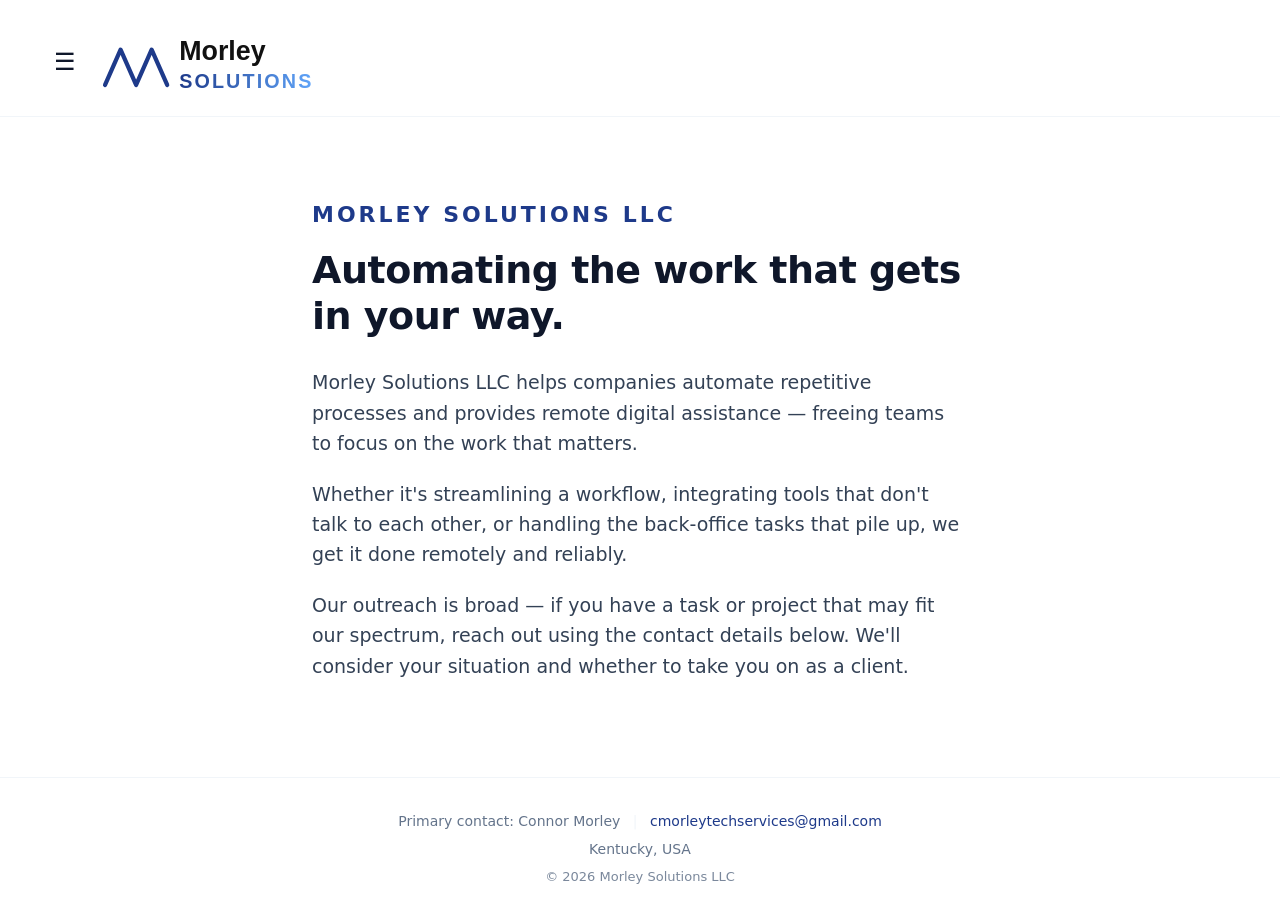
<file: index.html>
<!doctype html>
<html lang="en">
<head>
  <meta charset="utf-8">
  <meta name="viewport" content="width=device-width, initial-scale=1">
  <title>Morley Solutions LLC — Process automation & remote digital services</title>
  <meta name="description" content="Morley Solutions LLC helps companies automate repetitive processes and provides remote digital assistance.">
  <link rel="icon" type="image/svg+xml" href="assets/favicon.svg">
  <link rel="stylesheet" href="styles.css">
</head>
<body>

  <!-- Nav overlay (closes drawer on outside click) -->
  <div class="nav-overlay" id="navOverlay" aria-hidden="true"></div>

  <!-- Nav drawer -->
  <nav class="nav-drawer" id="navDrawer" aria-label="Site navigation">
    <p class="nav-drawer__title">Menu</p>
    <ul class="nav-drawer__links">
      <li><a href="index.html" class="active">Home</a></li>
      <li><a href="products.html">Products / Services</a></li>
    </ul>
  </nav>

  <header class="site-header">
    <button class="nav-toggle" id="navToggle" aria-label="Open navigation" aria-expanded="false" aria-controls="navDrawer">&#9776;</button>
    <img class="site-header__logo" src="assets/logo.svg" alt="Morley Solutions LLC">
  </header>

  <main class="hero">
    <p class="hero__eyebrow">Morley Solutions LLC</p>

    <h1 class="hero__title">Automating the work that gets in your way.</h1>

    <p class="hero__body">
      Morley Solutions LLC helps companies automate repetitive processes and provides remote digital assistance &mdash; freeing teams to focus on the work that matters.
    </p>

    <p class="hero__body">
      Whether it's streamlining a workflow, integrating tools that don't talk to each other, or handling the back-office tasks that pile up, we get it done remotely and reliably.
    </p>

    <p class="hero__body">
      Our outreach is broad &mdash; if you have a task or project that may fit our spectrum, reach out using the contact details below. We'll consider your situation and whether to take you on as a client.
    </p>
  </main>

  <footer class="site-footer">
    <p class="site-footer__line">
      Primary contact: Connor Morley
      <span class="site-footer__sep">|</span>
      <a href="mailto:cmorleytechservices@gmail.com">cmorleytechservices@gmail.com</a>
    </p>
    <p class="site-footer__location">Kentucky, USA</p>
    <p class="site-footer__fine">&copy; 2026 Morley Solutions LLC</p>
  </footer>

  <script>
    (function () {
      var toggle = document.getElementById('navToggle');
      var overlay = document.getElementById('navOverlay');

      function open() {
        document.body.classList.add('nav-open');
        toggle.setAttribute('aria-expanded', 'true');
        toggle.setAttribute('aria-label', 'Close navigation');
      }

      function close() {
        document.body.classList.remove('nav-open');
        toggle.setAttribute('aria-expanded', 'false');
        toggle.setAttribute('aria-label', 'Open navigation');
      }

      toggle.addEventListener('click', function () {
        document.body.classList.contains('nav-open') ? close() : open();
      });

      overlay.addEventListener('click', close);

      document.addEventListener('keydown', function (e) {
        if (e.key === 'Escape') close();
      });
    })();
  </script>
</body>
</html>
</file>
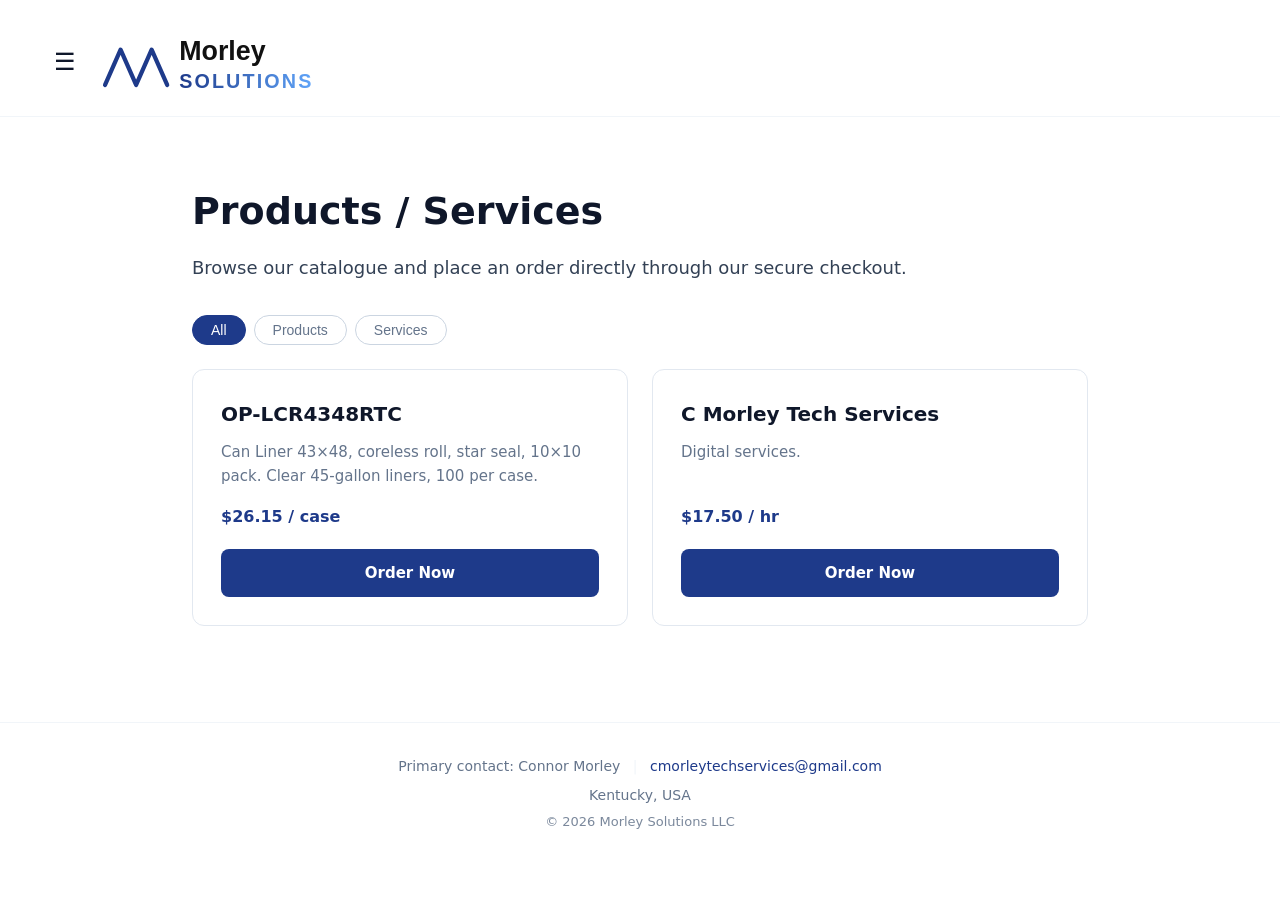
<file: products.html>
<!doctype html>
<html lang="en">
<head>
  <meta charset="utf-8">
  <meta name="viewport" content="width=device-width, initial-scale=1">
  <title>Products — Morley Solutions LLC</title>
  <meta name="description" content="Browse Morley Solutions LLC products and place a secure order.">
  <link rel="icon" type="image/svg+xml" href="assets/favicon.svg">
  <link rel="stylesheet" href="styles.css">
</head>
<body>

  <!-- Nav overlay (closes drawer on outside click) -->
  <div class="nav-overlay" id="navOverlay" aria-hidden="true"></div>

  <!-- Nav drawer -->
  <nav class="nav-drawer" id="navDrawer" aria-label="Site navigation">
    <p class="nav-drawer__title">Menu</p>
    <ul class="nav-drawer__links">
      <li><a href="index.html">Home</a></li>
      <li><a href="products.html" class="active">Products / Services</a></li>
    </ul>
  </nav>

  <header class="site-header">
    <button class="nav-toggle" id="navToggle" aria-label="Open navigation" aria-expanded="false" aria-controls="navDrawer">&#9776;</button>
    <img class="site-header__logo" src="assets/logo.svg" alt="Morley Solutions LLC">
  </header>

  <main>
    <div class="products-header">
    <h1>Products / Services</h1>
    <p class="products-header__subtitle">Browse our catalogue and place an order directly through our secure checkout.</p>
  </div>

  <div class="filter-tabs" role="group" aria-label="Filter by category">
    <button class="filter-tab active" data-filter="all">All</button>
    <button class="filter-tab" data-filter="product">Products</button>
    <button class="filter-tab" data-filter="service">Services</button>
  </div>

  <div class="products-grid">

    <div class="product-card" data-category="product">
      <h2 class="product-card__name">OP-LCR4348RTC</h2>
      <p class="product-card__desc">Can Liner 43×48, coreless roll, star seal, 10×10 pack. Clear 45-gallon liners, 100 per case.</p>
      <p class="product-card__price">$26.15 / case</p>
      <a class="btn-order" href="https://buy.stripe.com/00wfZa2bMeyc1pO2bwbV600" target="_blank" rel="noopener">Order Now</a>
    </div>

    <div class="product-card" data-category="service">
      <h2 class="product-card__name">C Morley Tech Services</h2>
      <p class="product-card__desc">Digital services.</p>
      <p class="product-card__price">$17.50 / hr</p>
      <a class="btn-order" href="https://buy.stripe.com/5kQ9AM6s22Pu5G46rMbV601" target="_blank" rel="noopener">Order Now</a>
    </div>

    <!--
      TO ADD A PRODUCT OR SERVICE — copy this block and fill in your details:
      Set data-category="product" or data-category="service" on the card div.

      <div class="product-card" data-category="product">
        <h2 class="product-card__name">SKU-OR-CODE-HERE</h2>
        <p class="product-card__desc">Description here. No SKU needed — it is in the name above.</p>
        <p class="product-card__price">$XX.XX / unit</p>
        <a class="btn-order" href="https://buy.stripe.com/YOUR_LINK_HERE" target="_blank" rel="noopener">Order Now</a>
      </div>
    -->

  </div>
  </main>

  <footer class="site-footer">
    <p class="site-footer__line">
      Primary contact: Connor Morley
      <span class="site-footer__sep">|</span>
      <a href="mailto:cmorleytechservices@gmail.com">cmorleytechservices@gmail.com</a>
    </p>
    <p class="site-footer__location">Kentucky, USA</p>
    <p class="site-footer__fine">&copy; 2026 Morley Solutions LLC</p>
  </footer>

  <script>
    (function () {
      var toggle = document.getElementById('navToggle');
      var overlay = document.getElementById('navOverlay');

      function open() {
        document.body.classList.add('nav-open');
        toggle.setAttribute('aria-expanded', 'true');
        toggle.setAttribute('aria-label', 'Close navigation');
      }

      function close() {
        document.body.classList.remove('nav-open');
        toggle.setAttribute('aria-expanded', 'false');
        toggle.setAttribute('aria-label', 'Open navigation');
      }

      toggle.addEventListener('click', function () {
        document.body.classList.contains('nav-open') ? close() : open();
      });

      overlay.addEventListener('click', close);

      document.addEventListener('keydown', function (e) {
        if (e.key === 'Escape') close();
      });
    })();
  </script>
  <script>
    (function () {
      var tabs = document.querySelectorAll('.filter-tab');
      var cards = document.querySelectorAll('.product-card');

      tabs.forEach(function (tab) {
        tab.addEventListener('click', function () {
          var filter = tab.getAttribute('data-filter');

          tabs.forEach(function (t) { t.classList.remove('active'); });
          tab.classList.add('active');

          cards.forEach(function (card) {
            if (filter === 'all' || card.getAttribute('data-category') === filter) {
              card.style.display = '';
            } else {
              card.style.display = 'none';
            }
          });
        });
      });
    })();
  </script>
</body>
</html>
</file>
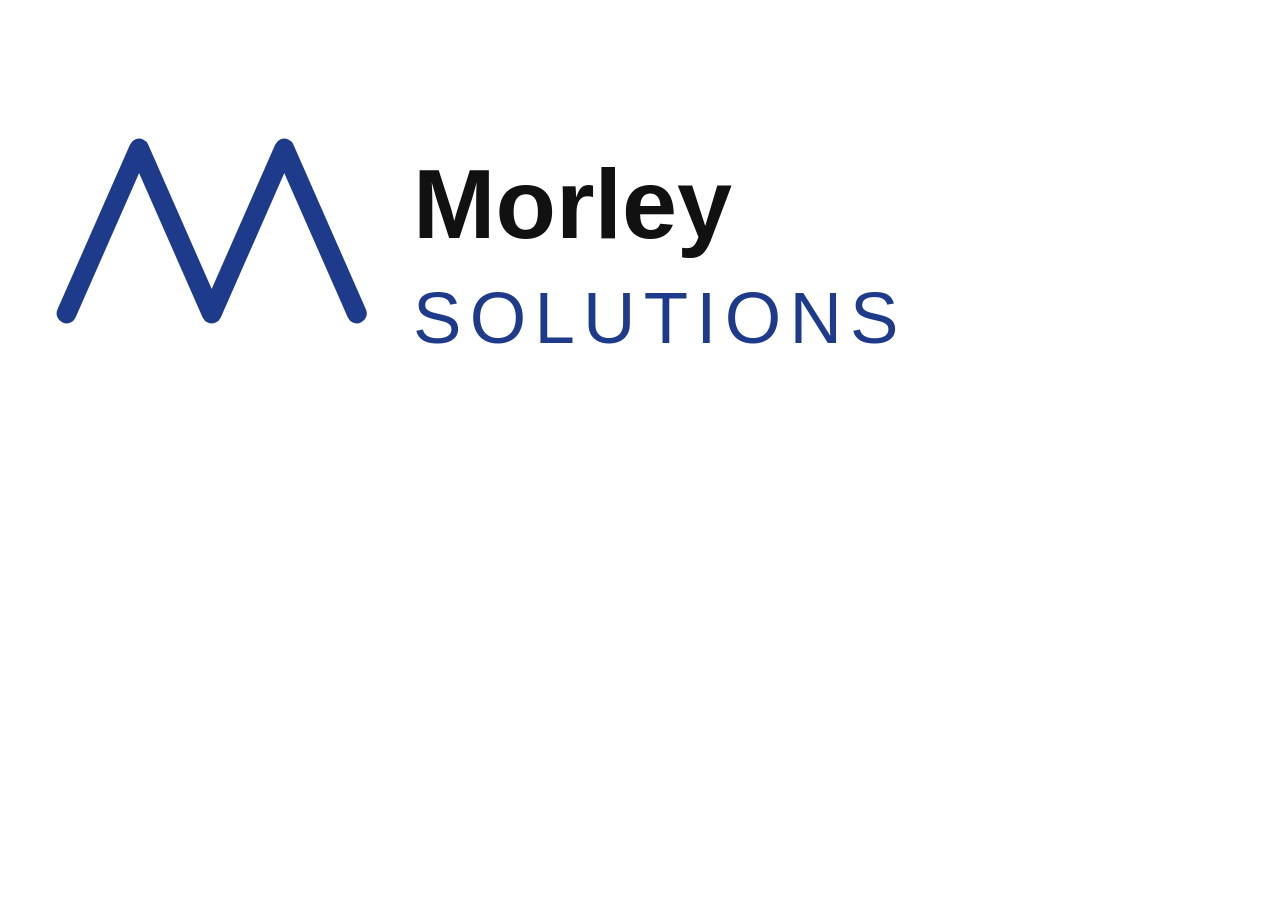
<file: logo-export/render-1024.html>
<!doctype html><html><head><meta charset="utf-8"><style>html,body{margin:0;padding:0;background:white;}svg{display:block;}</style></head><body>
<svg xmlns="http://www.w3.org/2000/svg" viewBox="0 0 310 160" width="1024" height="528">
  <g transform="translate(20,40)"><path d="M0 55 L22 5 L44 55 L66 5 L88 55" fill="none" stroke="#1e3a8a" stroke-width="6" stroke-linejoin="round" stroke-linecap="round"/></g>
  <text x="125" y="72" font-family="Segoe UI, Arial, sans-serif" font-weight="700" font-size="30" fill="#111">Morley</text>
  <text x="125" y="104" font-family="Segoe UI, Arial, sans-serif" font-weight="400" font-size="22" fill="#1e3a8a" letter-spacing="2.5">SOLUTIONS</text>
</svg></body></html>
</file>
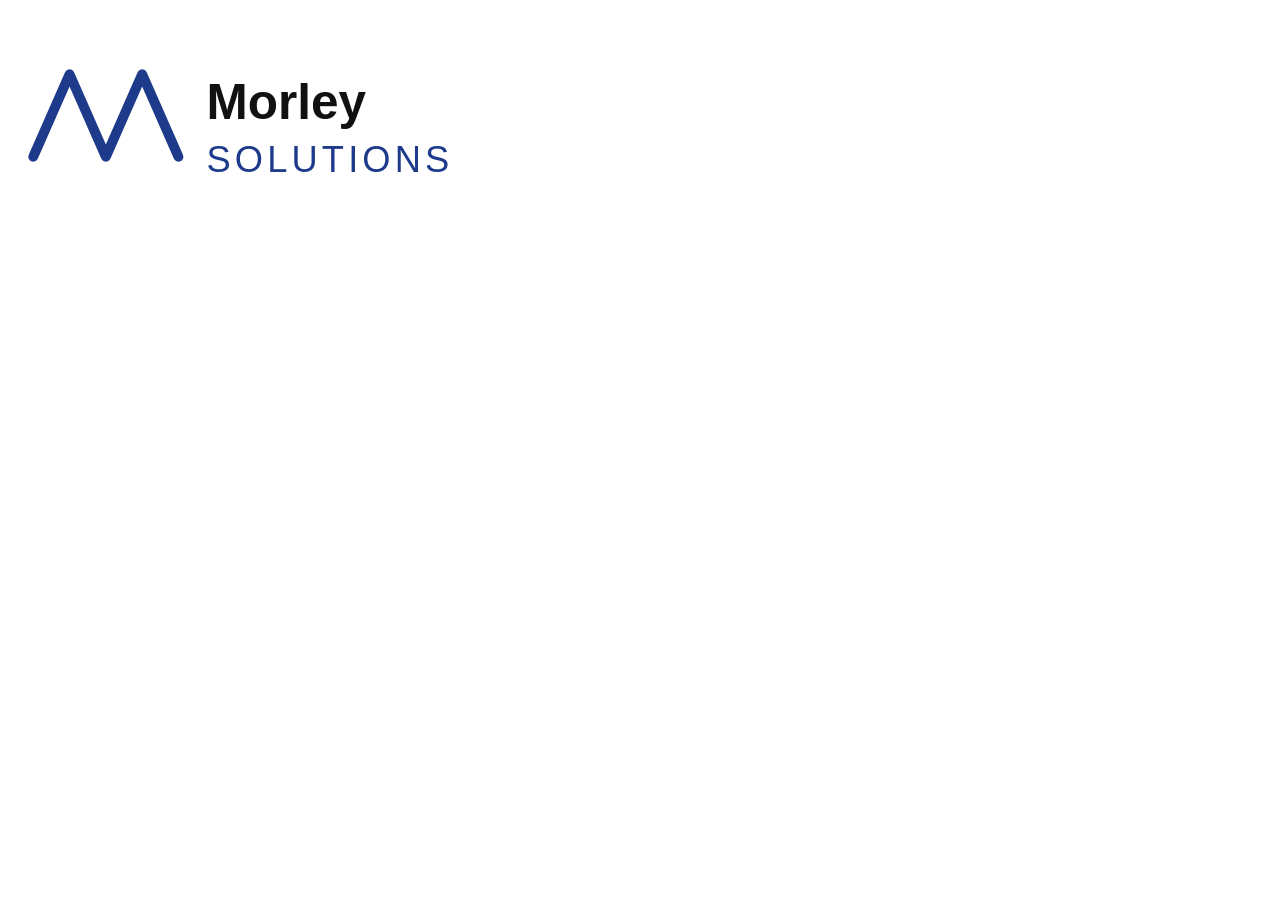
<file: logo-export/render-512.html>
<!doctype html><html><head><meta charset="utf-8"><style>html,body{margin:0;padding:0;background:white;}svg{display:block;}</style></head><body>
<svg xmlns="http://www.w3.org/2000/svg" viewBox="0 0 310 160" width="512" height="264">
  <g transform="translate(20,40)"><path d="M0 55 L22 5 L44 55 L66 5 L88 55" fill="none" stroke="#1e3a8a" stroke-width="6" stroke-linejoin="round" stroke-linecap="round"/></g>
  <text x="125" y="72" font-family="Segoe UI, Arial, sans-serif" font-weight="700" font-size="30" fill="#111">Morley</text>
  <text x="125" y="104" font-family="Segoe UI, Arial, sans-serif" font-weight="400" font-size="22" fill="#1e3a8a" letter-spacing="2.5">SOLUTIONS</text>
</svg></body></html>
</file>
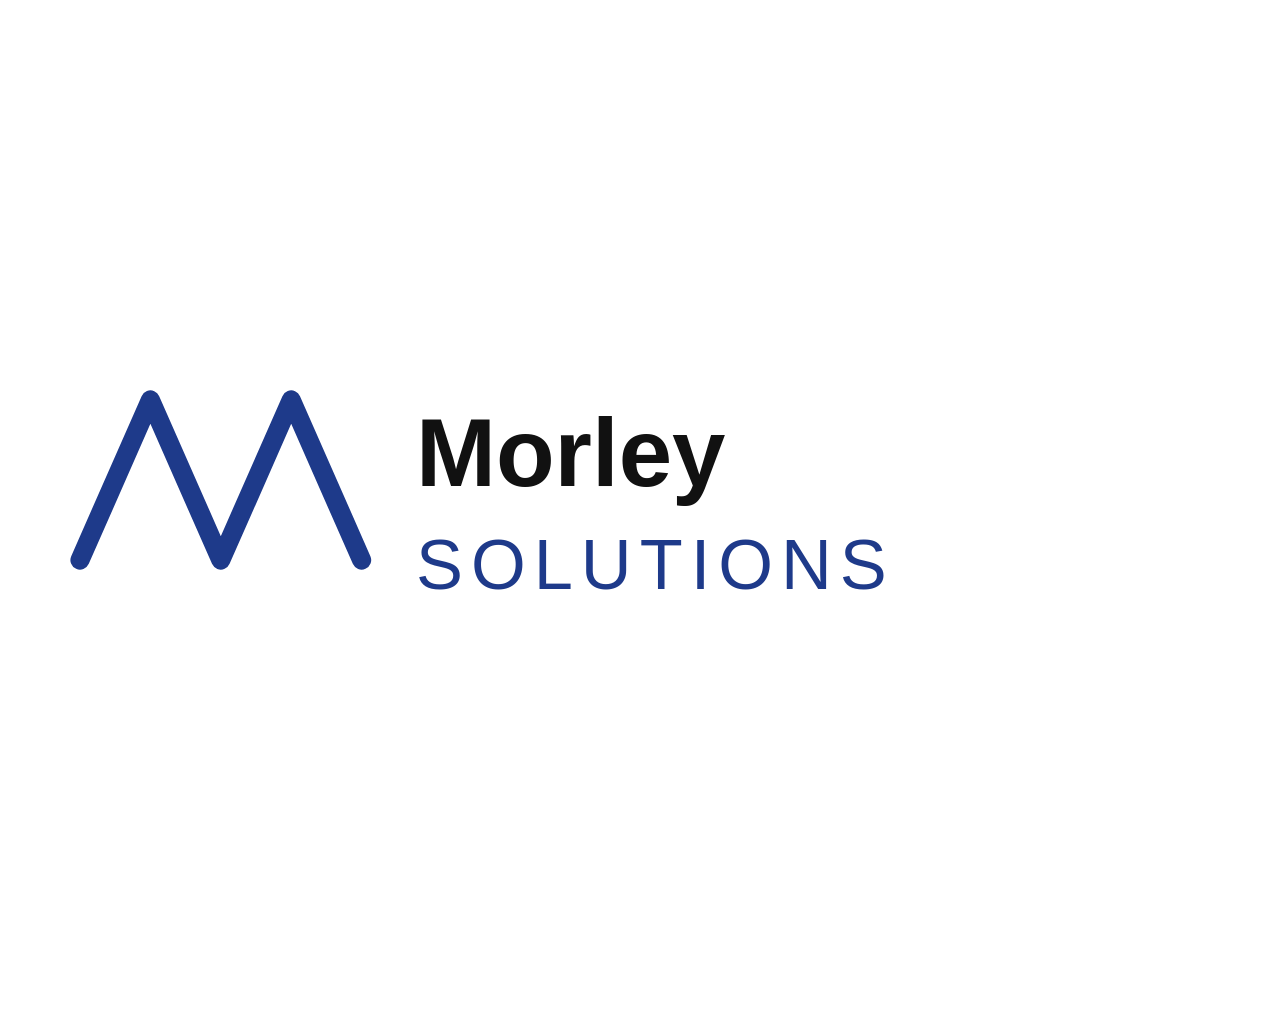
<file: logo-export/render-sq-1024.html>
<!doctype html><html><head><meta charset="utf-8"><style>html,body{margin:0;padding:0;background:white;}svg{display:block;}</style></head><body>
<svg xmlns="http://www.w3.org/2000/svg" viewBox="0 0 320 320" width="1024" height="1024">
  <g transform="translate(0,80)">
    <g transform="translate(25,40)"><path d="M0 55 L22 5 L44 55 L66 5 L88 55" fill="none" stroke="#1e3a8a" stroke-width="6" stroke-linejoin="round" stroke-linecap="round"/></g>
    <text x="130" y="72" font-family="Segoe UI, Arial, sans-serif" font-weight="700" font-size="30" fill="#111">Morley</text>
    <text x="130" y="104" font-family="Segoe UI, Arial, sans-serif" font-weight="400" font-size="22" fill="#1e3a8a" letter-spacing="2.5">SOLUTIONS</text>
  </g>
</svg></body></html>
</file>
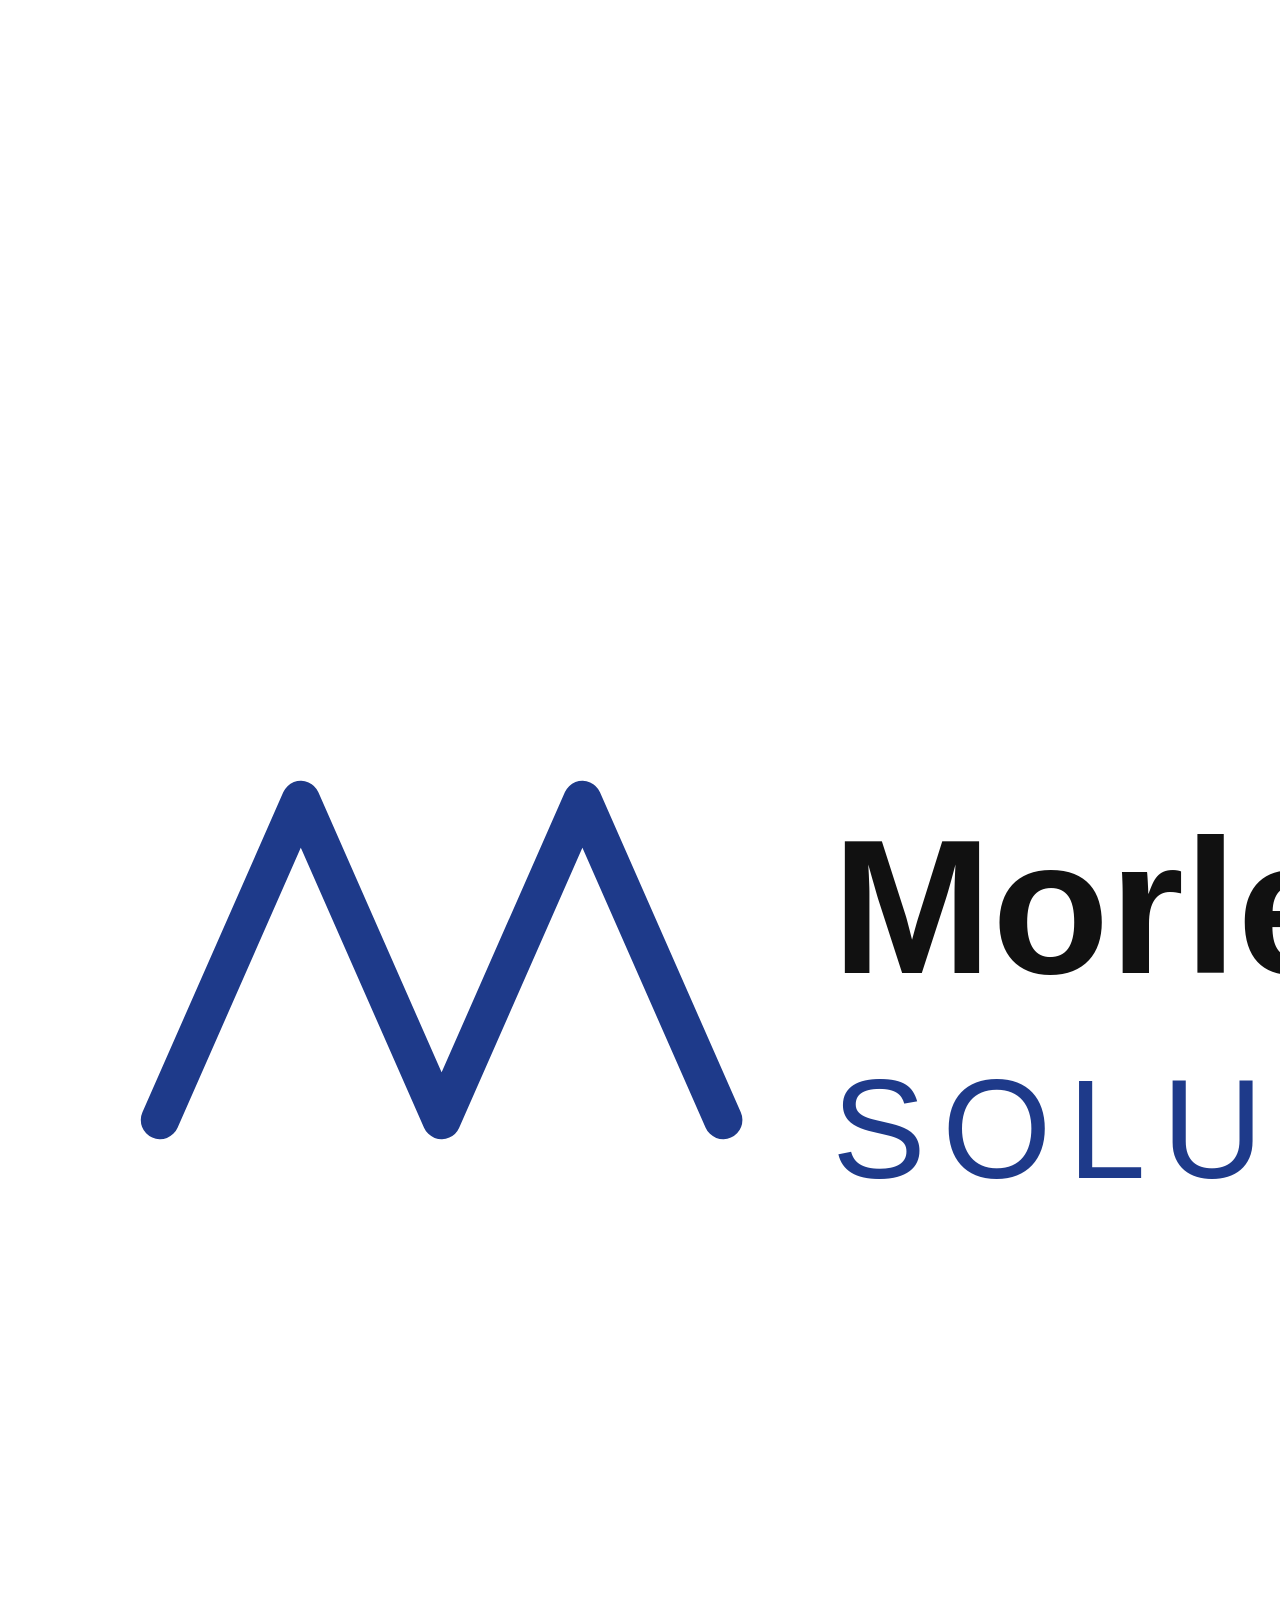
<file: logo-export/render-sq-2048.html>
<!doctype html><html><head><meta charset="utf-8"><style>html,body{margin:0;padding:0;background:white;}svg{display:block;}</style></head><body>
<svg xmlns="http://www.w3.org/2000/svg" viewBox="0 0 320 320" width="2048" height="2048">
  <g transform="translate(0,80)">
    <g transform="translate(25,40)"><path d="M0 55 L22 5 L44 55 L66 5 L88 55" fill="none" stroke="#1e3a8a" stroke-width="6" stroke-linejoin="round" stroke-linecap="round"/></g>
    <text x="130" y="72" font-family="Segoe UI, Arial, sans-serif" font-weight="700" font-size="30" fill="#111">Morley</text>
    <text x="130" y="104" font-family="Segoe UI, Arial, sans-serif" font-weight="400" font-size="22" fill="#1e3a8a" letter-spacing="2.5">SOLUTIONS</text>
  </g>
</svg></body></html>
</file>
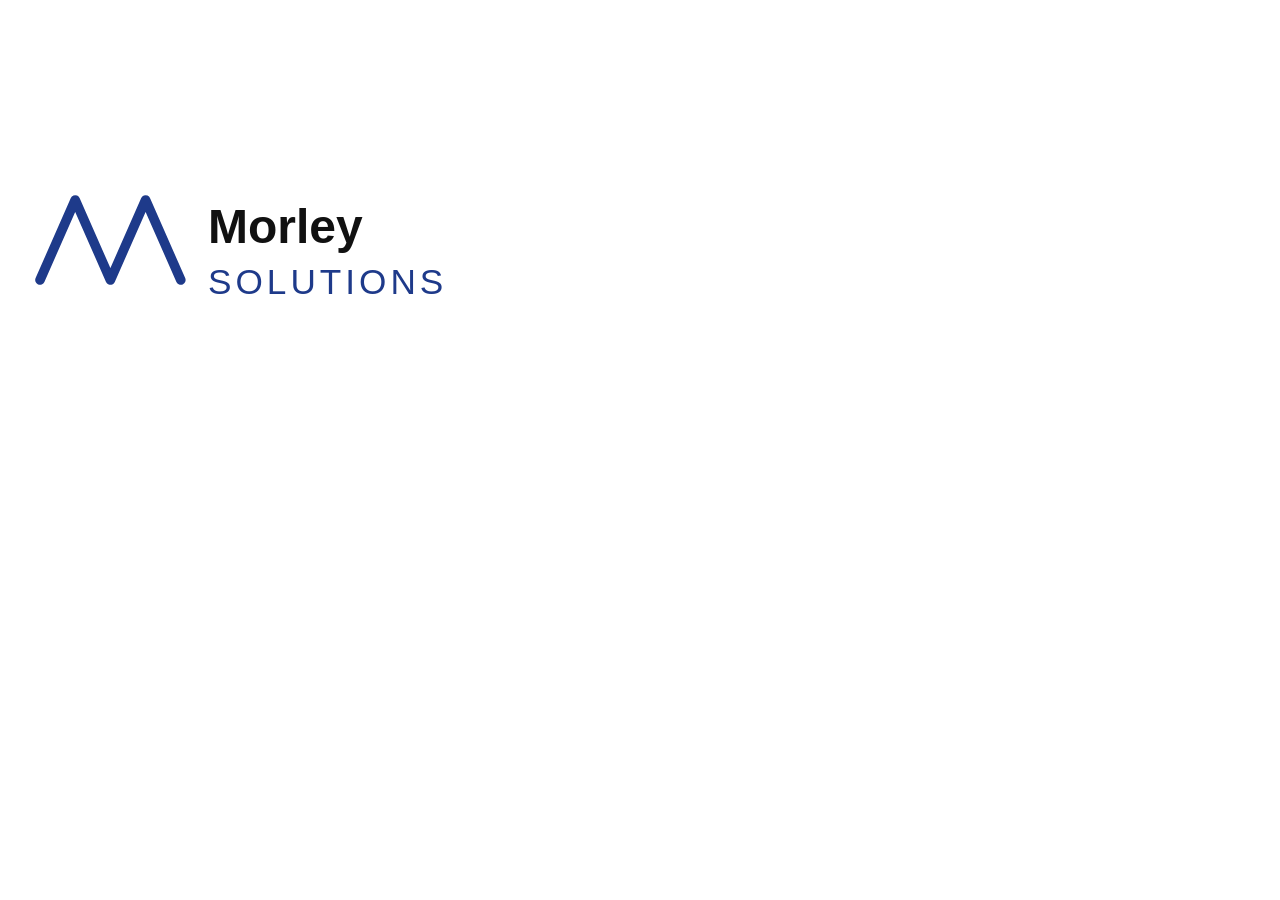
<file: logo-export/render-sq-512.html>
<!doctype html><html><head><meta charset="utf-8"><style>html,body{margin:0;padding:0;background:white;}svg{display:block;}</style></head><body>
<svg xmlns="http://www.w3.org/2000/svg" viewBox="0 0 320 320" width="512" height="512">
  <g transform="translate(0,80)">
    <g transform="translate(25,40)"><path d="M0 55 L22 5 L44 55 L66 5 L88 55" fill="none" stroke="#1e3a8a" stroke-width="6" stroke-linejoin="round" stroke-linecap="round"/></g>
    <text x="130" y="72" font-family="Segoe UI, Arial, sans-serif" font-weight="700" font-size="30" fill="#111">Morley</text>
    <text x="130" y="104" font-family="Segoe UI, Arial, sans-serif" font-weight="400" font-size="22" fill="#1e3a8a" letter-spacing="2.5">SOLUTIONS</text>
  </g>
</svg></body></html>
</file>
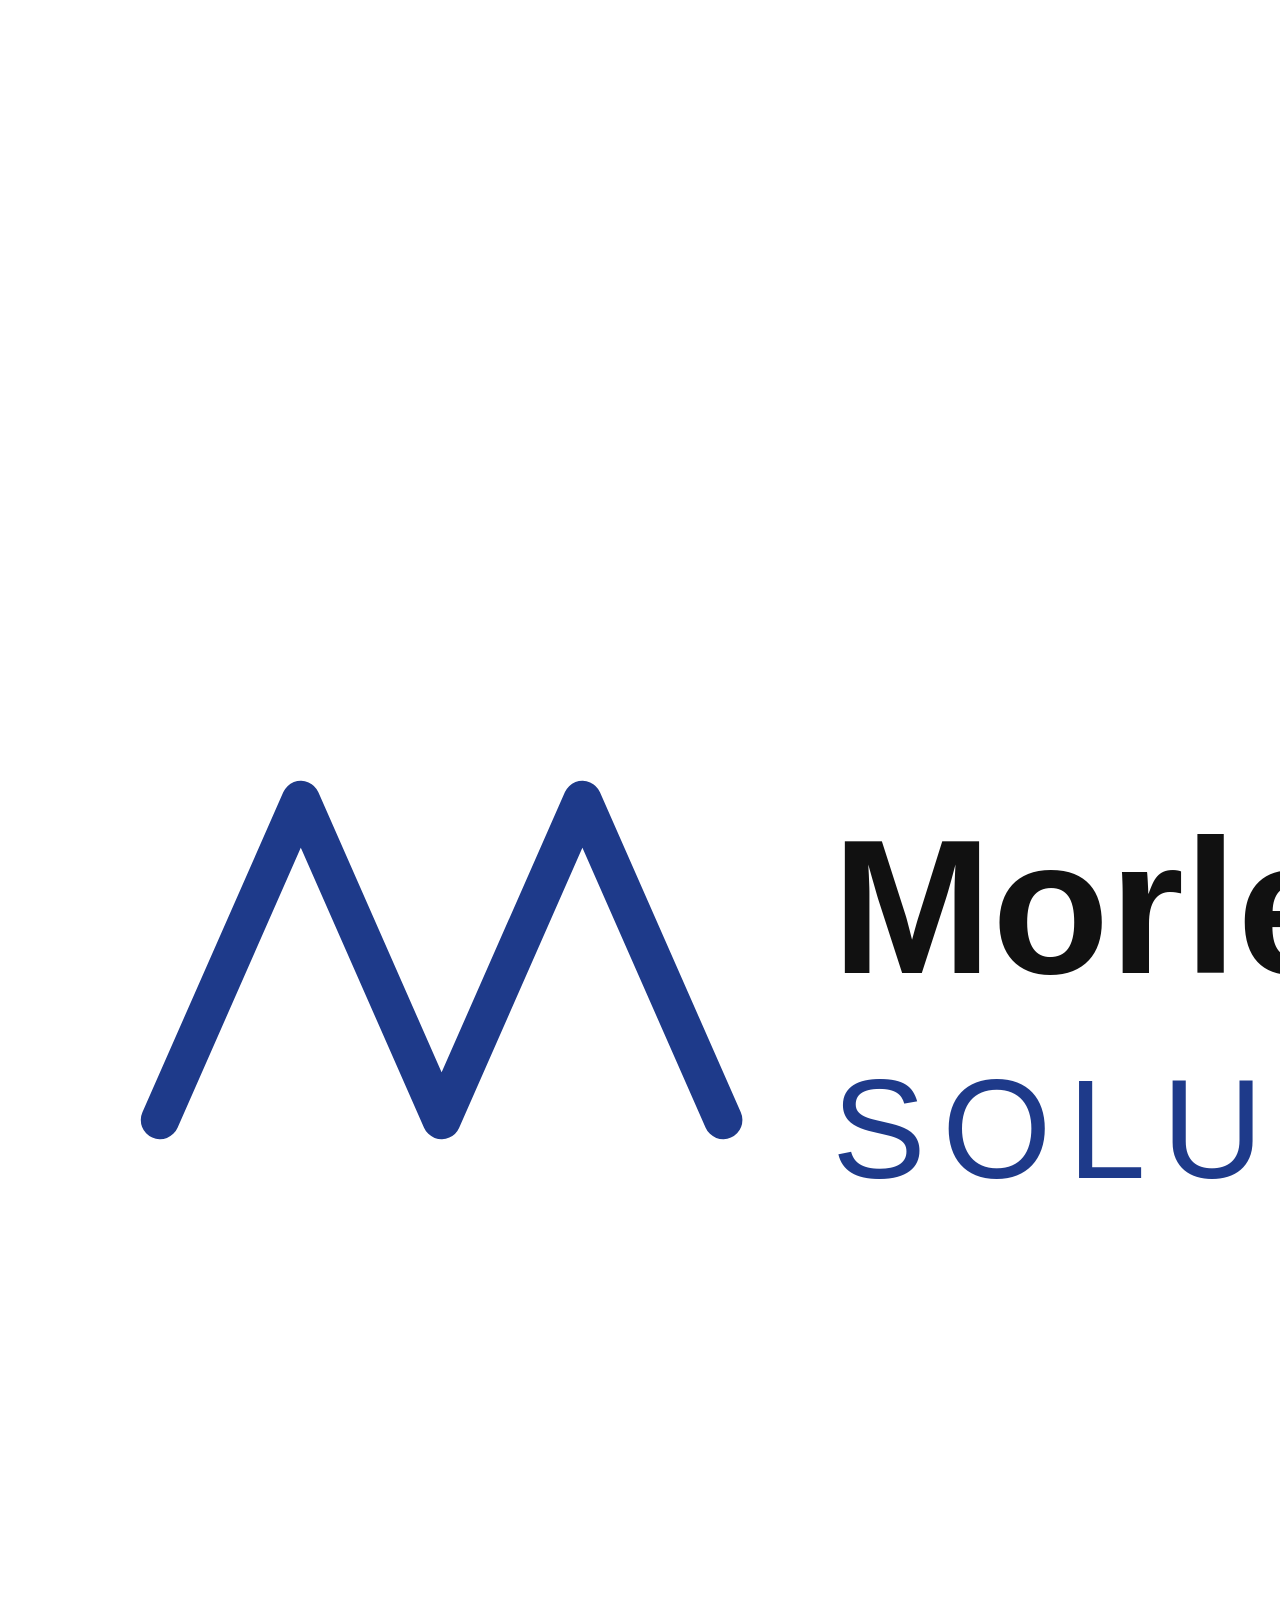
<file: logo-export/render-sq-trans.html>
<!doctype html><html><head><meta charset="utf-8"><style>html,body{margin:0;padding:0;background:transparent;}svg{display:block;}</style></head><body>
<svg xmlns="http://www.w3.org/2000/svg" viewBox="0 0 320 320" width="2048" height="2048">
  <g transform="translate(0,80)">
    <g transform="translate(25,40)"><path d="M0 55 L22 5 L44 55 L66 5 L88 55" fill="none" stroke="#1e3a8a" stroke-width="6" stroke-linejoin="round" stroke-linecap="round"/></g>
    <text x="130" y="72" font-family="Segoe UI, Arial, sans-serif" font-weight="700" font-size="30" fill="#111">Morley</text>
    <text x="130" y="104" font-family="Segoe UI, Arial, sans-serif" font-weight="400" font-size="22" fill="#1e3a8a" letter-spacing="2.5">SOLUTIONS</text>
  </g>
</svg></body></html>
</file>
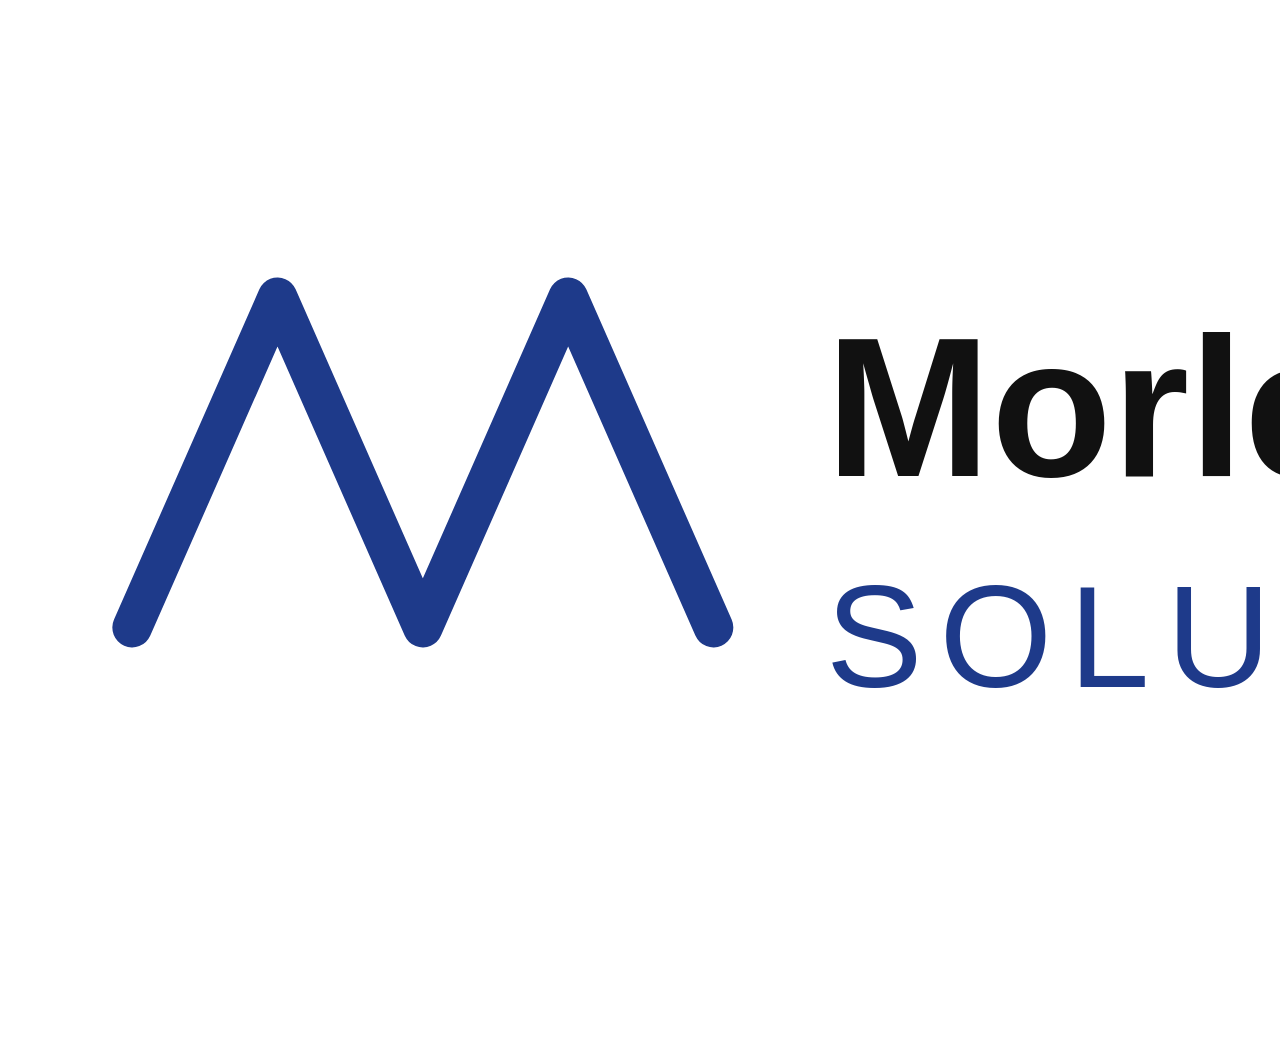
<file: logo-export/render-transparent.html>
<!doctype html><html><head><meta charset="utf-8"><style>html,body{margin:0;padding:0;background:transparent;}svg{display:block;}</style></head><body>
<svg xmlns="http://www.w3.org/2000/svg" viewBox="0 0 310 160" width="2048" height="1057">
  <g transform="translate(20,40)"><path d="M0 55 L22 5 L44 55 L66 5 L88 55" fill="none" stroke="#1e3a8a" stroke-width="6" stroke-linejoin="round" stroke-linecap="round"/></g>
  <text x="125" y="72" font-family="Segoe UI, Arial, sans-serif" font-weight="700" font-size="30" fill="#111">Morley</text>
  <text x="125" y="104" font-family="Segoe UI, Arial, sans-serif" font-weight="400" font-size="22" fill="#1e3a8a" letter-spacing="2.5">SOLUTIONS</text>
</svg></body></html>
</file>
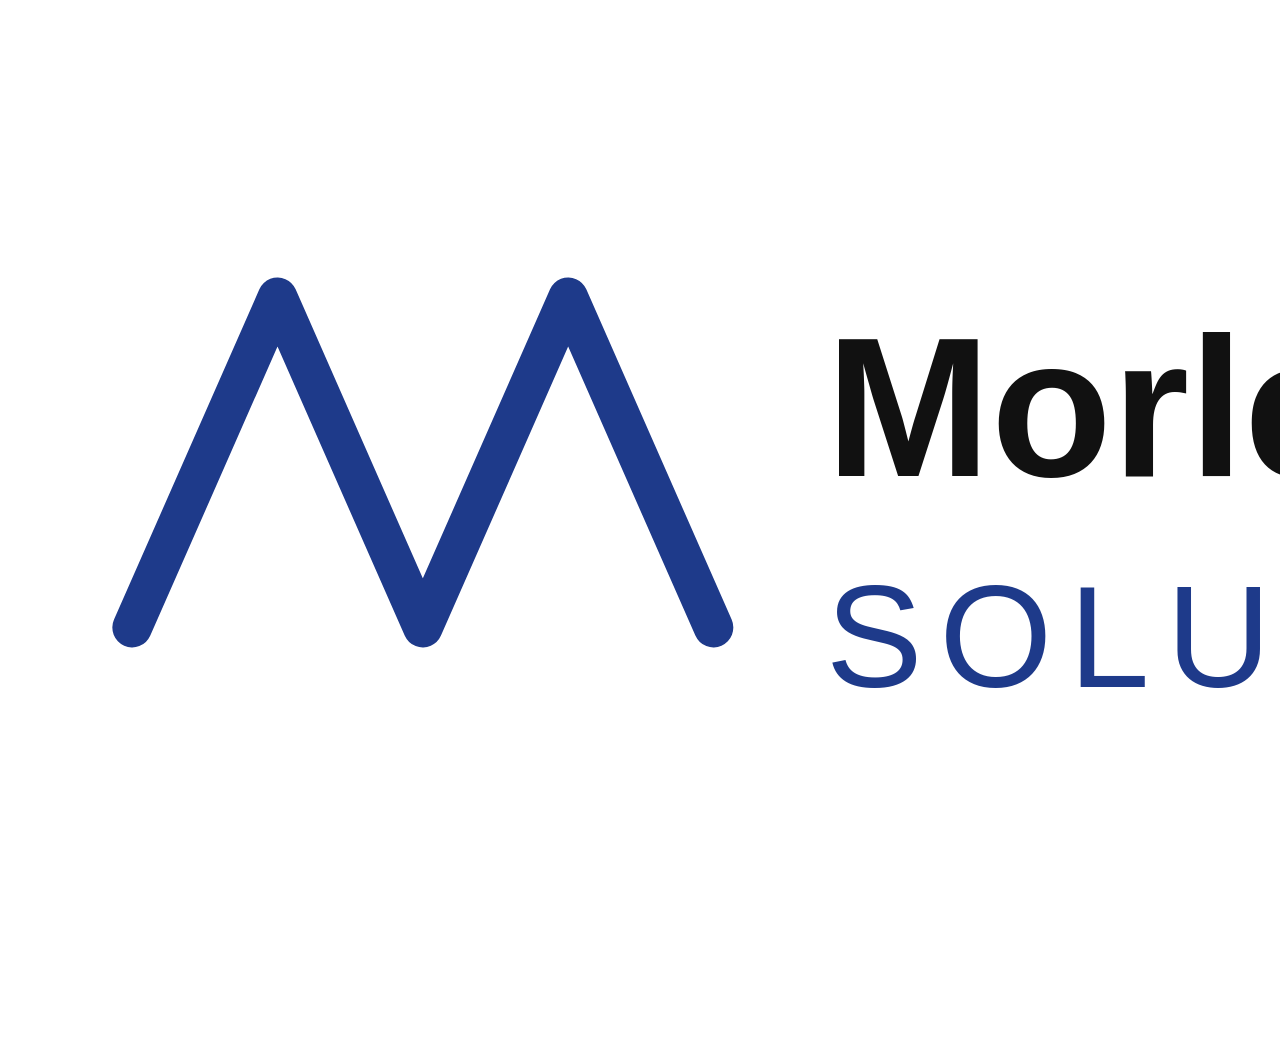
<file: logo-export/render.html>
<!doctype html>
<html><head><meta charset="utf-8"><style>
html,body{margin:0;padding:0;background:white;}
svg{display:block;}
</style></head><body>
<svg xmlns="http://www.w3.org/2000/svg" viewBox="0 0 310 160" width="2048" height="1057">
  <g transform="translate(20,40)">
    <path d="M0 55 L22 5 L44 55 L66 5 L88 55" fill="none" stroke="#1e3a8a" stroke-width="6" stroke-linejoin="round" stroke-linecap="round"/>
  </g>
  <text x="125" y="72" font-family="Segoe UI, Arial, sans-serif" font-weight="700" font-size="30" fill="#111">Morley</text>
  <text x="125" y="104" font-family="Segoe UI, Arial, sans-serif" font-weight="400" font-size="22" fill="#1e3a8a" letter-spacing="2.5">SOLUTIONS</text>
</svg>
</body></html>
</file>
<file: styles.css>
/* Morley Solutions LLC — site styles */

:root {
  --color-bg: #ffffff;
  --color-heading: #0f172a;
  --color-body: #334155;
  --color-muted: #64748b;
  --color-rule: #f1f5f9;
  --color-accent: #1e3a8a;
  --max-width: 720px;
}

*,
*::before,
*::after {
  box-sizing: border-box;
}

html {
  -webkit-text-size-adjust: 100%;
}

body {
  margin: 0;
  font-family: -apple-system, BlinkMacSystemFont, "Segoe UI", system-ui, sans-serif;
  font-size: 17px;
  line-height: 1.6;
  color: var(--color-heading);
  background: var(--color-bg);
}

a {
  color: var(--color-accent);
  text-decoration: none;
  font-weight: 500;
}

a:hover,
a:focus-visible {
  text-decoration: underline;
}

/* Header */
.site-header {
  padding: 32px 48px 24px;
  border-bottom: 1px solid var(--color-rule);
  display: flex;
  align-items: center;
  gap: 16px;
}

.site-header__logo {
  display: block;
  width: 240px;
  max-width: 100%;
  height: auto;
}

/* Hero */
.hero {
  max-width: var(--max-width);
  margin: 0 auto;
  padding: 80px 32px 96px;
}

.hero__eyebrow {
  margin: 0 0 16px;
  font-size: 22px;
  font-weight: 700;
  letter-spacing: 3px;
  text-transform: uppercase;
  color: var(--color-accent);
}

.hero__title {
  margin: 0 0 28px;
  font-size: 38px;
  line-height: 1.2;
  font-weight: 700;
  letter-spacing: -0.5px;
  color: var(--color-heading);
}

.hero__body {
  margin: 0 0 20px;
  font-size: 19px;
  color: var(--color-body);
}

.hero__body:last-child {
  margin-bottom: 0;
}

/* Footer */
.site-footer {
  padding: 32px 48px;
  border-top: 1px solid var(--color-rule);
  text-align: center;
  font-size: 14px;
  color: var(--color-muted);
}

.site-footer__line {
  margin: 0 0 6px;
}

.site-footer__location {
  margin: 0 0 6px;
}

.site-footer__fine {
  margin: 0;
  font-size: 13px;
  color: var(--color-muted);
  opacity: 0.85;
}

.site-footer__sep {
  margin: 0 8px;
  color: var(--color-rule);
}

/* Responsive */
@media (max-width: 600px) {
  .site-header {
    padding: 24px 20px 20px;
  }

  .site-header__logo {
    width: 200px;
  }

  .hero {
    padding: 48px 20px 64px;
  }

  .hero__title {
    font-size: 28px;
  }

  .hero__body {
    font-size: 17px;
  }

  .site-footer {
    padding: 24px 20px;
  }
}

/* ── Navigation drawer ─────────────────────────────── */

/* Hamburger button */
.nav-toggle {
  background: none;
  border: none;
  cursor: pointer;
  padding: 4px 6px;
  font-size: 24px;
  line-height: 1;
  color: var(--color-heading);
  flex-shrink: 0;
}

.nav-toggle:focus-visible {
  outline: 2px solid var(--color-accent);
  border-radius: 4px;
}

/* Overlay */
.nav-overlay {
  position: fixed;
  inset: 0;
  background: rgba(0, 0, 0, 0.35);
  opacity: 0;
  pointer-events: none;
  transition: opacity 0.25s ease;
  z-index: 10;
}

body.nav-open .nav-overlay {
  opacity: 1;
  pointer-events: auto;
}

/* Drawer */
.nav-drawer {
  position: fixed;
  top: 0;
  left: 0;
  height: 100%;
  width: 260px;
  background: #ffffff;
  border-right: 1px solid var(--color-rule);
  transform: translateX(-100%);
  visibility: hidden;
  transition: transform 0.25s ease, visibility 0s linear 0.25s;
  z-index: 20;
  display: flex;
  flex-direction: column;
  padding: 32px 24px;
}

body.nav-open .nav-drawer {
  transform: translateX(0);
  visibility: visible;
  transition: transform 0.25s ease, visibility 0s linear 0s;
}

.nav-drawer__title {
  font-size: 12px;
  font-weight: 700;
  letter-spacing: 2px;
  text-transform: uppercase;
  color: var(--color-muted);
  margin: 0 0 24px;
}

.nav-drawer__links {
  list-style: none;
  margin: 0;
  padding: 0;
  display: flex;
  flex-direction: column;
  gap: 4px;
}

.nav-drawer__links a {
  display: block;
  padding: 10px 12px;
  border-radius: 8px;
  font-size: 16px;
  font-weight: 500;
  color: var(--color-heading);
  text-decoration: none;
  transition: background 0.15s;
}

.nav-drawer__links a:hover {
  background: var(--color-rule);
  text-decoration: none;
}

.nav-drawer__links a.active {
  background: #eff6ff;
  color: var(--color-accent);
  font-weight: 700;
}

/* ── Products page ──────────────────────────────────── */

.products-header {
  max-width: 960px;
  margin: 0 auto;
  padding: 64px 32px 32px;
}

.products-header h1 {
  margin: 0 0 12px;
  font-size: 38px;
  font-weight: 700;
  color: var(--color-heading);
}

.products-header__subtitle {
  margin: 0;
  font-size: 18px;
  color: var(--color-body);
}

.products-grid {
  max-width: 960px;
  margin: 0 auto;
  padding: 0 32px 96px;
  display: grid;
  grid-template-columns: repeat(2, 1fr);
  gap: 24px;
}

.product-card {
  border: 1px solid #e2e8f0;
  border-radius: 12px;
  padding: 28px;
  background: #ffffff;
  display: flex;
  flex-direction: column;
}

.product-card__name {
  margin: 0 0 10px;
  font-size: 20px;
  font-weight: 700;
  color: var(--color-heading);
}

.product-card__desc {
  margin: 0 0 16px;
  font-size: 15px;
  color: var(--color-muted);
  flex: 1;
}

.product-card__price {
  margin: 0 0 20px;
  font-size: 16px;
  font-weight: 600;
  color: var(--color-accent);
}

.btn-order {
  display: inline-block;
  background: var(--color-accent);
  color: #ffffff;
  font-size: 15px;
  font-weight: 600;
  padding: 12px 24px;
  border-radius: 8px;
  text-decoration: none;
  text-align: center;
  transition: background 0.15s;
}

.btn-order:hover {
  background: #1e40af;
  text-decoration: none;
  color: #ffffff;
}

.btn-order--disabled {
  background: #cbd5e1;
  color: #94a3b8;
  pointer-events: none;
  cursor: default;
}

/* Products responsive */
@media (max-width: 600px) {
  .products-header {
    padding: 48px 20px 24px;
  }

  .products-header h1 {
    font-size: 30px;
  }

  .products-grid {
    grid-template-columns: 1fr;
    padding: 0 20px 64px;
  }
}

/* ── Filter tabs ────────────────────────────────────── */

.filter-tabs {
  max-width: 960px;
  margin: 0 auto;
  padding: 0 32px 24px;
  display: flex;
  gap: 8px;
}

.filter-tab {
  background: none;
  border: 1px solid #cbd5e1;
  border-radius: 20px;
  padding: 6px 18px;
  font-size: 14px;
  font-weight: 500;
  color: var(--color-muted);
  cursor: pointer;
  transition: background 0.15s, color 0.15s, border-color 0.15s;
}

.filter-tab:hover {
  border-color: var(--color-accent);
  color: var(--color-accent);
}

.filter-tab.active {
  background: var(--color-accent);
  border-color: var(--color-accent);
  color: #ffffff;
}

@media (max-width: 600px) {
  .filter-tabs {
    padding: 0 20px 20px;
  }
}
</file>
